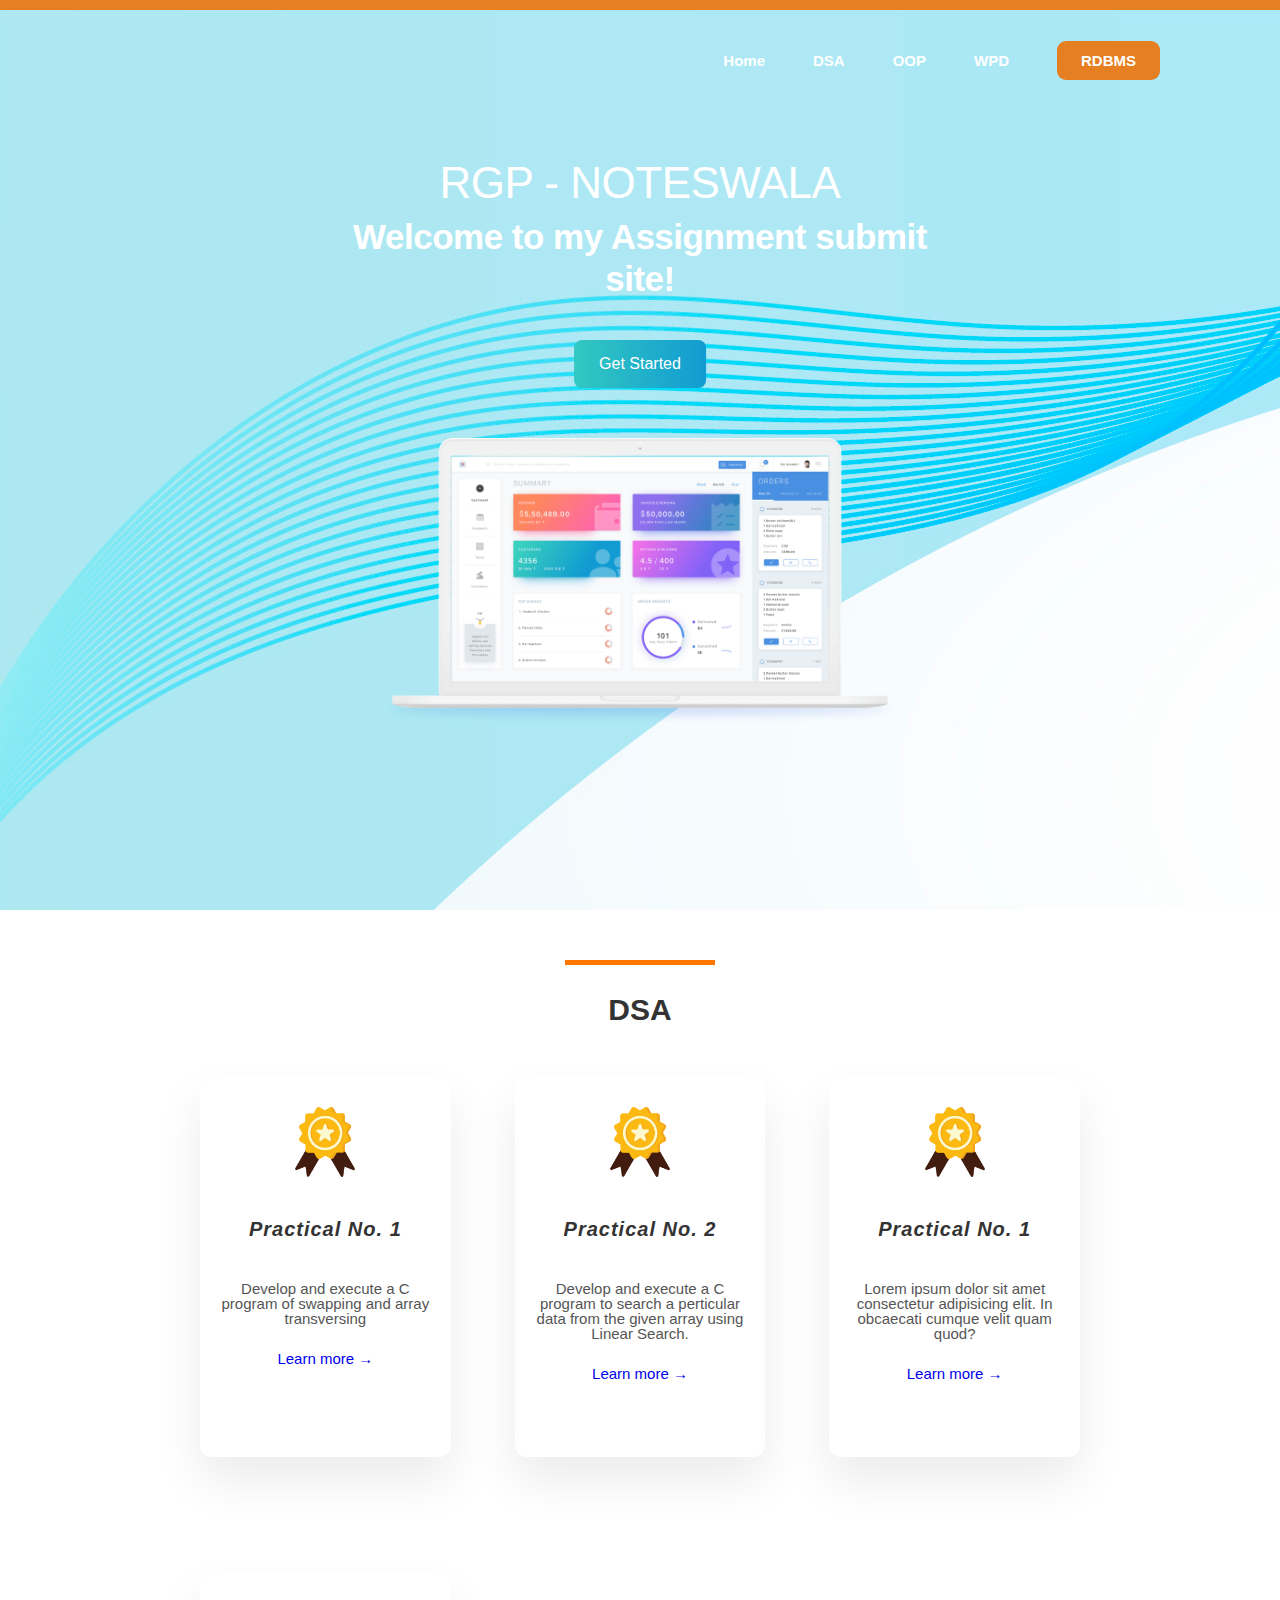
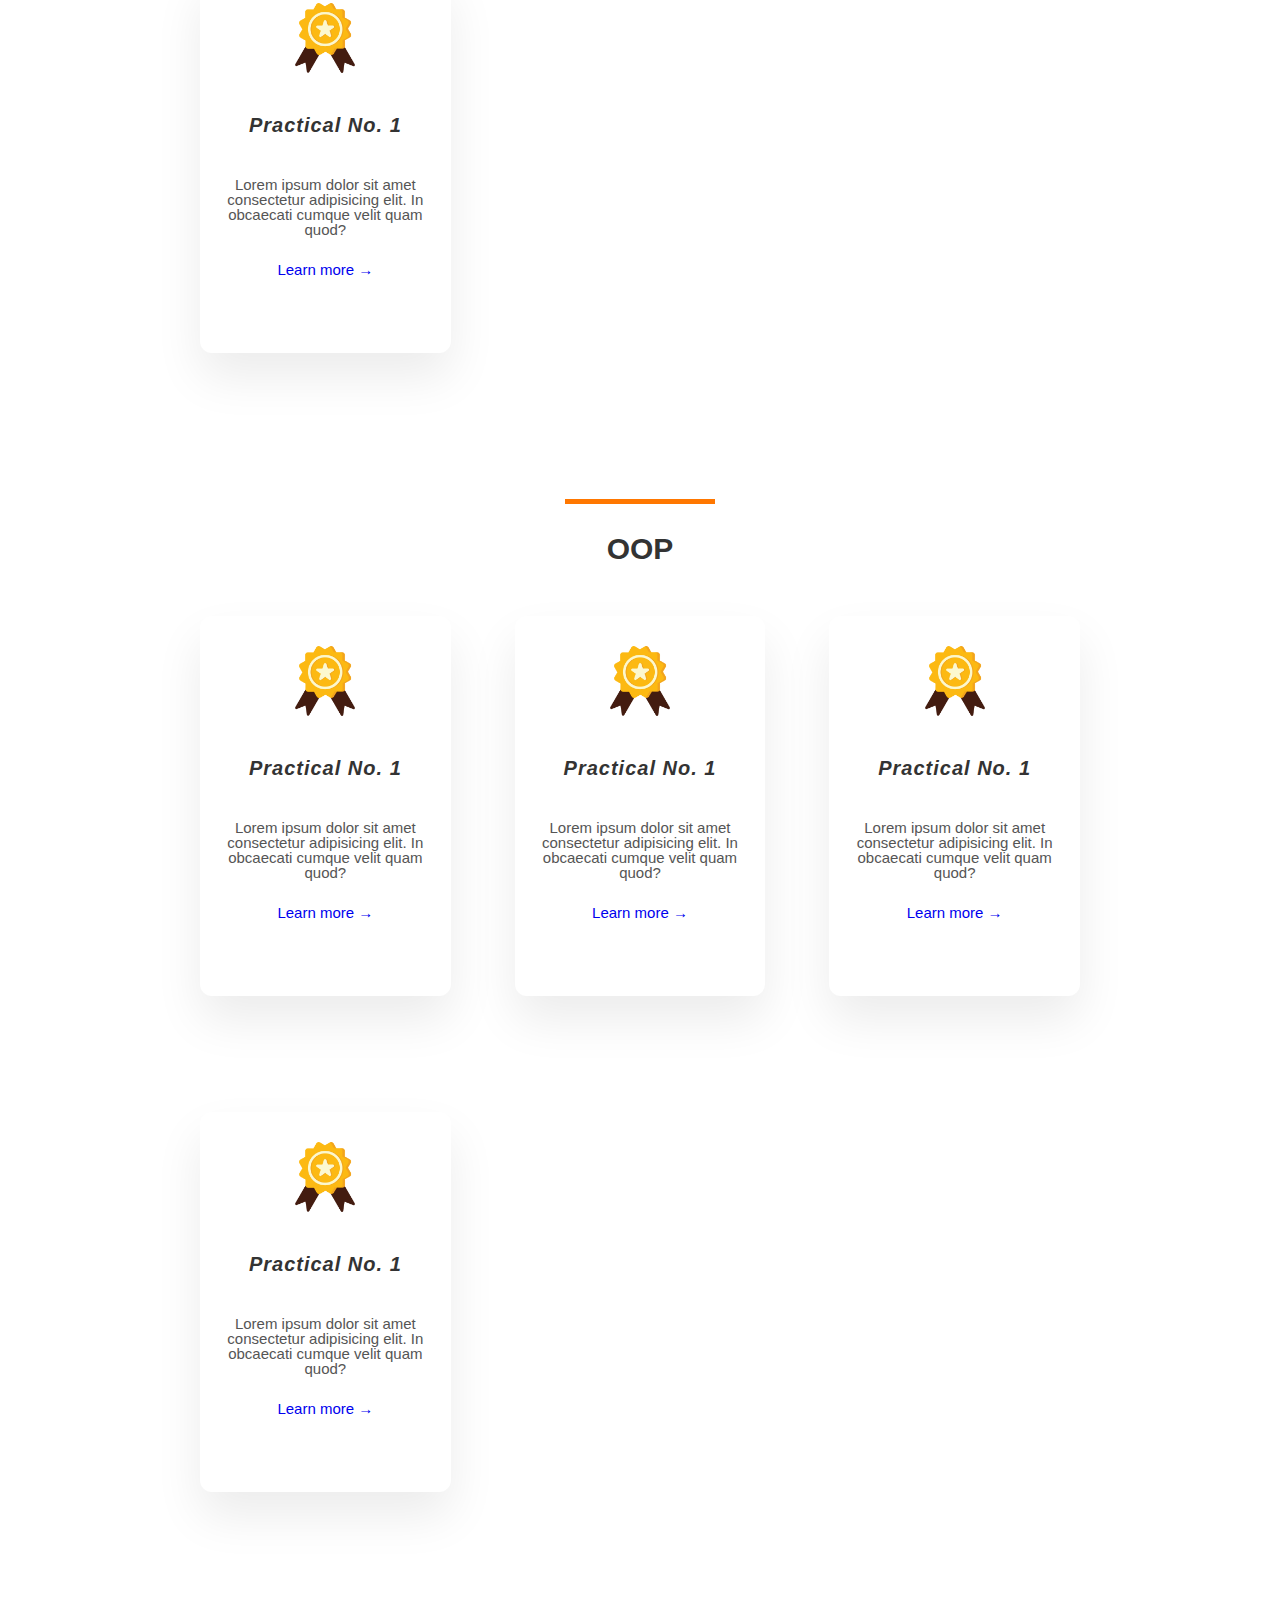
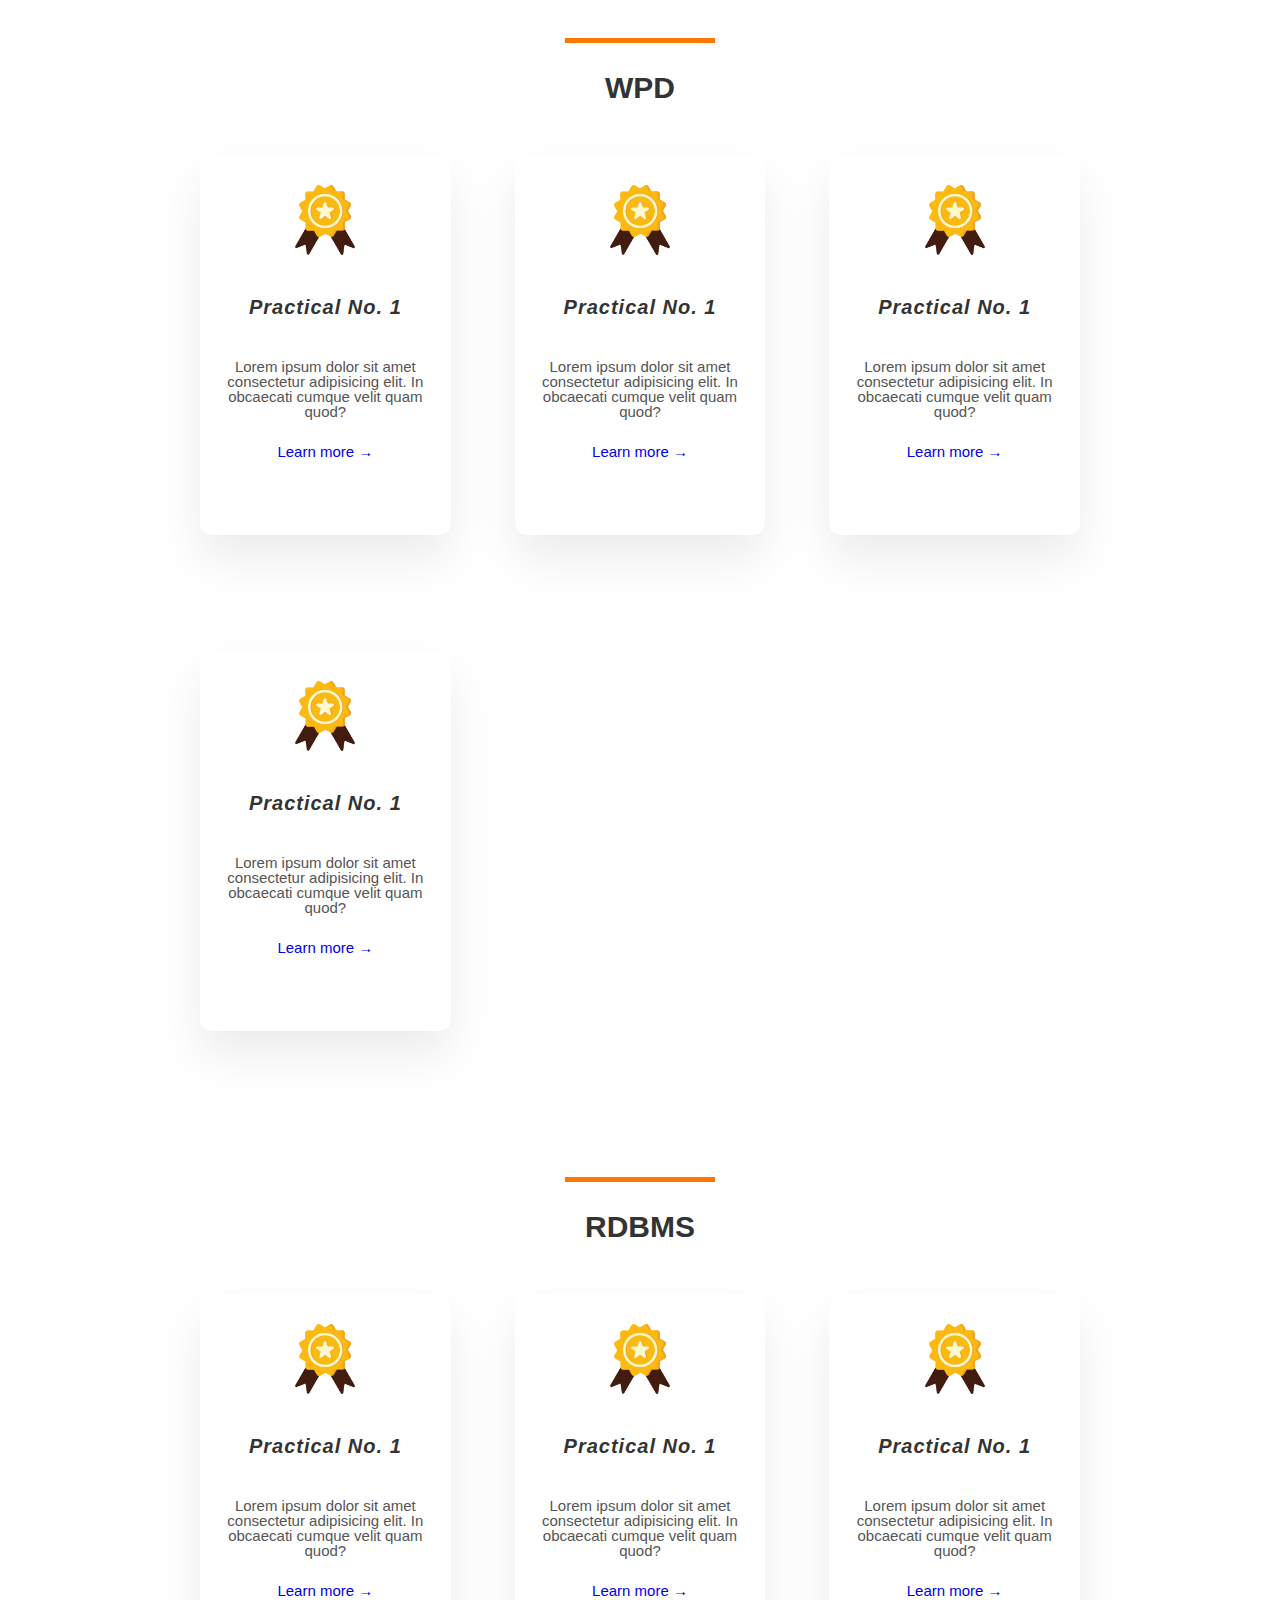
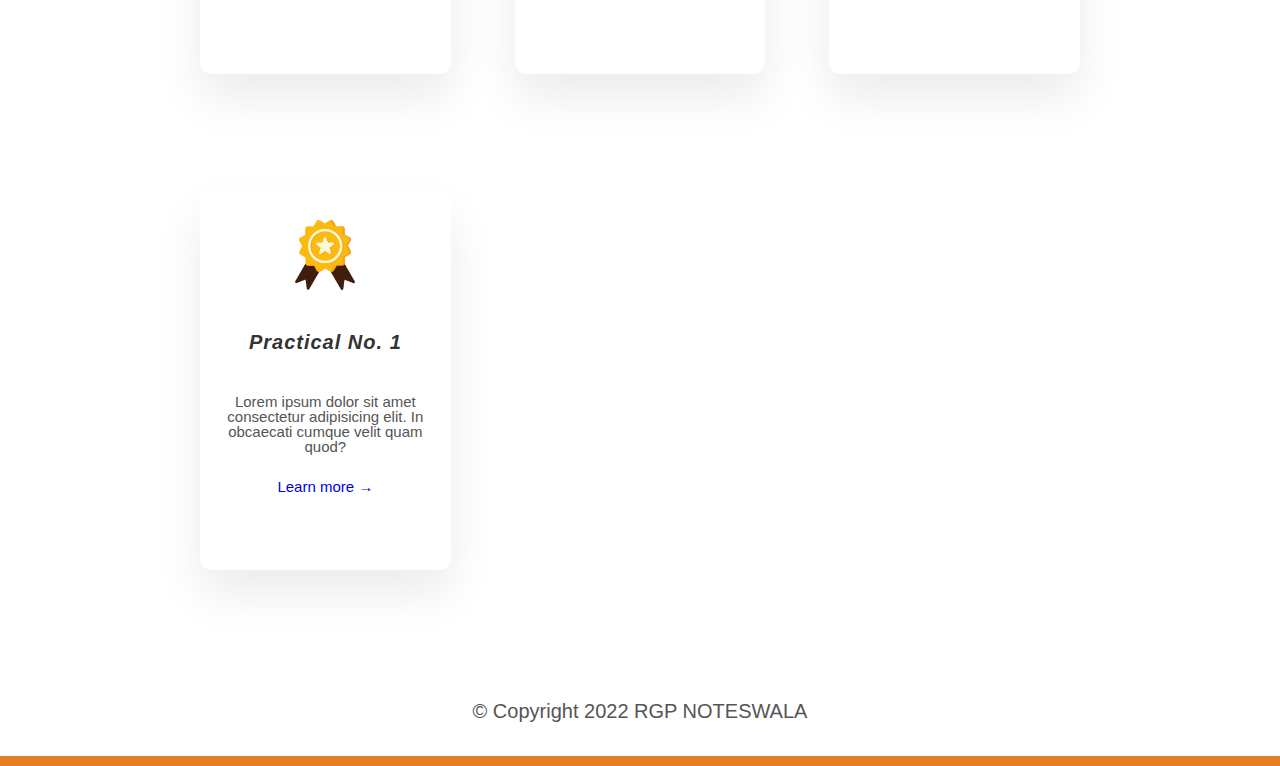
<file: WPD PROJECT/index.html>
<!doctype html>
<html class="no-js" lang="en">

<head>
  <meta charset="utf-8">
  <title>RGP - NOTESWALA</title>
  <meta name="description" content="">
  <meta name="viewport" content="width=device-width, initial-scale=1">
  <link rel="shortcut icon" href="assets/images/favicon.png" type="image/png">
  <link rel="stylesheet" href="assets/css/style.css">
  <link rel="stylesheet" href="assets/css/general.css">
</head>

<body>
<div class="liness"></div>
  <!-- <header class="header-area"> 
        <div class="navbar-area">
            <div class="container">
                <div class="row">
                    <div class="col-lg-12">
                        <nav class="navbar navbar-expand-lg">
                             <a class="navbar-brand" href="index.html">
                                <img src="asserts/images/logo.svg" alt="Logo">
                            </a> 
                            <button class="navbar-toggler" type="button" data-toggle="collapse" data-target="#navbarSupportedContent" aria-controls="navbarSupportedContent" aria-expanded="false" aria-label="Toggle navigation">
                                <span class="toggler-icon"></span>
                                <span class="toggler-icon"></span>
                                <span class="toggler-icon"></span>
                            </button>

                            <div class="collapse navbar-collapse sub-menu-bar" id="navbarSupportedContent">
                                <ul id="nav" class="navbar-nav ml-auto">
                                    <li class="nav-item active">
                                        <a class="page-scroll" href="#home">Home</a>
                                    </li>
                                    <li class="nav-item">
                                        <a class="page-scroll" href="#DSA">DSA</a>
                                    </li>
                                    <li class="nav-item">
                                        <a class="page-scroll" href="#OOP">OOP</a>
                                    </li>
                                    <li class="nav-item">
                                        <a class="page-scroll" href="#WPD">WPD</a>
                                    </li>
                                    <li class="nav-item">
                                        <a class="page-scroll" href="#RDBMS">RDBMS</a>
                                    </li>
                                </ul>
                            </div> 
                        </nav> 
                    </div>
                </div> 
            </div> 
        </div> 
        
        <div id="home" class="header-hero bg_cover" style="background-image: url(assets/images/banner-bg.svg)">
            <div class="container">
                <div class="row justify-content-center">
                    <div class="col-lg-8">
                        <div class="header-hero-content text-center">
                            <h3 class="header-sub-title wow fadeInUp" data-wow-duration="1.3s" data-wow-delay="0.2s">RGP - NOTESWALA</h3>
                            <h2 class="header-title wow fadeInUp" data-wow-duration="1.3s" data-wow-delay="0.5s">Welcome to my Assignment submit site!</h2>
                            <a href="#DSA"  class="main-btn wow fadeInUp" >Get Started</a>
                        </div> 
                    </div>
                </div> 
                <div class="row">
                    <div class="col-lg-12">
                        <div class="header-hero-image" data-wow-duration="1.3s" data-wow-delay="1.4s">
                            <img src="assets/images/header-hero.png" alt="hero">
                        </div> 
                    </div>
                </div> 
            </div> 
            <div id="particles-1" class="particles"></div>
        </div> 
    </header> -->
  <div id="home" class="header-hero bg_cover section-hero"
    style="background-image: url(assets/images/rm222batch3-mind-03.jpg)">
    <div class="container">
      <header class="header sticky">
        <nav class="main-nav">
          <ul class="main-nav-list">
            <li><a class="main-nav-link" href="#HOME">Home</a></li>
            <li><a class="main-nav-link" href="#DSA">DSA</a></li>
            <li><a class="main-nav-link" href="#OOP">OOP</a></li>
            <li><a class="main-nav-link" href="#WPD">WPD</a></li>
            <li><a class="main-nav-link nav-cta" href="#RDBMS">RDBMS</a></li>
          </ul>
        </nav>
      </header>
      <div class=" justify-content-center">
        <div class="col-lg-8">
          <div class="header-hero-content text-center">
            <h3 class="heading-primary" data-wow-duration="1.3s" data-wow-delay="0.2s">RGP - NOTESWALA</h3>
            <h2 class="heading-tertiary" data-wow-duration="1.3s" data-wow-delay="0.5s">Welcome to my Assignment
              submit<br> site!</h2>
            <!-- <p class="text wow fadeInUp" data-wow-duration="1.3s" data-wow-delay="0.8s">Lorem ipsum dolor sit amet, consetetur sadipscing elitr, sed diam nonumy eirmod tempor</p> -->
            <a href="#DSA" class="btn--form">Get Started</a>
          </div>
        </div>
      </div>
      <div class="">
        <div class="col-lg-12">
          <div class="header-hero-image" data-wow-duration="1.3s" data-wow-delay="1.4s">
            <img src="assets/images/header-hero.png" class="hero-img" alt="hero">
          </div>
        </div>
      </div>
    </div>
    <div id="particles-1" class="particles"></div>
  </div>
  <!-- DSA SECTION -->
  <div class="lines" id="DSA"></div>
  <h3 class="titles">DSA</h3>
  <section id="Section-DSA">
    <div class="grid grid--3-cols">

      <div class="DSA">
        <div class="content">
          <div class="images">
            <img class="shape" src="assets/images/medal.png" alt="shape">
          </div>
          
          <p class="title">Practical No. 1</p>
          <ul class="attributes">
            <li class="attribute">
              <span>Develop and execute a C program of swapping and
                array transversing</span>
            </li>
            <li class="attribute">
             
              <a href="DSA/practical_1.html" class="more">Learn more &rarr; </a>
            </li>
          </ul>
        </div>
      </div>

      <div class="DSA">
        <div class="content">
          <div class="images">
            <img class="shape" src="assets/images/medal.png" alt="shape">
          </div>
          <p class="title">Practical No. 2</p>
          <ul class="attributes">
            <li class="attribute">
              <span>Develop and execute a C program to search a
                perticular data from the given array using Linear Search.</span>
            </li>
            <li class="attribute">
              <a href="DSA/practical_1.html" class="more">Learn more &rarr; </a>
            </li>
          </ul>
        </div>
      </div>

      <div class="DSA">
        <div class="content">
          <div class="images">
            <img class="shape" src="assets/images/medal.png" alt="shape">
          </div>
          <p class="title">Practical No. 1</p>
          <ul class="attributes">
            <li class="attribute">
              <span>Lorem ipsum dolor sit amet consectetur adipisicing elit. In obcaecati cumque velit quam quod?</span>
            </li>
            <li class="attribute">
              <a href="DSA/practical_1.html" class="more">Learn more &rarr; </a>
            </li>
          </ul>
        </div>
      </div>

      <div class="DSA">
        <div class="content">
          <div class="images">
            <img class="shape" src="assets/images/medal.png" alt="shape">
          </div>
          <p class="title">Practical No. 1</p>
          <ul class="attributes">
            <li class="attribute">
              <span>Lorem ipsum dolor sit amet consectetur adipisicing elit. In obcaecati cumque velit quam quod?</span>
            </li>
            <li class="attribute">
              <a href="DSA/practical_1.html" class="more">Learn more &rarr; </a>
            </li>
          </ul>
        </div>
      </div>
  </section>

  <!-- OOP SECTION -->
  <div class="lines" id="OOP"></div>
  <h3 class="titles">OOP</h3>
  <section id="Section-DSA">
    <div class="grid grid--3-cols" id="OOP">

      <div class="DSA">
        <div class="content">
          <div class="images">
            <img class="shape" src="assets/images/medal.png" alt="shape">
          </div>
          <p class="title">Practical No. 1</p>
          <ul class="attributes">
            <li class="attribute">
              <span>Lorem ipsum dolor sit amet consectetur adipisicing elit. In obcaecati cumque velit quam quod?</span>
            </li>
            <li class="attribute">
              <a href="DSA/practical_1.html" class="more">Learn more &rarr; </a>
            </li>
          </ul>
        </div>
      </div>

      <div class="DSA">
        <div class="content">
          <div class="images">
            <img class="shape" src="assets/images/medal.png" alt="shape">
          </div>
          <p class="title">Practical No. 1</p>
          <ul class="attributes">
            <li class="attribute">
              <span>Lorem ipsum dolor sit amet consectetur adipisicing elit. In obcaecati cumque velit quam quod?</span>
            </li>
            <li class="attribute">
              <a href="DSA/practical_1.html" class="more">Learn more &rarr; </a>
            </li>
          </ul>
        </div>
      </div>

      <div class="DSA">
        <div class="content">
          <div class="images">
            <img class="shape" src="assets/images/medal.png" alt="shape">
          </div>
          <p class="title">Practical No. 1</p>
          <ul class="attributes">
            <li class="attribute">
              <span>Lorem ipsum dolor sit amet consectetur adipisicing elit. In obcaecati cumque velit quam quod?</span>
            </li>
            <li class="attribute">
              <a href="DSA/practical_1.html" class="more">Learn more &rarr; </a>
            </li>
          </ul>
        </div>
      </div>

      <div class="DSA">
        <div class="content">
          <div class="images">
            <img class="shape" src="assets/images/medal.png" alt="shape">
          </div>
          <p class="title">Practical No. 1</p>
          <ul class="attributes">
            <li class="attribute">
              <span>Lorem ipsum dolor sit amet consectetur adipisicing elit. In obcaecati cumque velit quam quod?</span>
            </li>
            <li class="attribute">
              <a href="DSA/practical_1.html" class="more">Learn more &rarr; </a>
            </li>
          </ul>
        </div>
      </div>
  </section>

  <!-- WPD SECTION -->
  <div class="lines" id="WPD"></div>
  <h3 class="titles">WPD</h3>
  <section id="Section-DSA">
    <div class="grid grid--3-cols" id="WPD">

      <div class="DSA">
        <div class="content">
          <div class="images">
            <img class="shape" src="assets/images/medal.png" alt="shape">
          </div>
          <p class="title">Practical No. 1</p>
          <ul class="attributes">
            <li class="attribute">
              <span>Lorem ipsum dolor sit amet consectetur adipisicing elit. In obcaecati cumque velit quam quod?</span>
            </li>
            <li class="attribute">
              <a href="DSA/practical_1.html" class="more">Learn more &rarr; </a>
            </li>
          </ul>
        </div>
      </div>

      <div class="DSA">
        <div class="content">
          <div class="images">
            <img class="shape" src="assets/images/medal.png" alt="shape">
          </div>
          <p class="title">Practical No. 1</p>
          <ul class="attributes">
            <li class="attribute">
              <span>Lorem ipsum dolor sit amet consectetur adipisicing elit. In obcaecati cumque velit quam quod?</span>
            </li>
            <li class="attribute">
              <a href="DSA/practical_1.html" class="more">Learn more &rarr; </a>
            </li>
          </ul>
        </div>
      </div>

      <div class="DSA">
        <div class="content">
          <div class="images">
            <img class="shape" src="assets/images/medal.png" alt="shape">
          </div>
          <p class="title">Practical No. 1</p>
          <ul class="attributes">
            <li class="attribute">
              <span>Lorem ipsum dolor sit amet consectetur adipisicing elit. In obcaecati cumque velit quam quod?</span>
            </li>
            <li class="attribute">
              <a href="DSA/practical_1.html" class="more">Learn more &rarr; </a>
            </li>
          </ul>
        </div>
      </div>

      <div class="DSA">
        <div class="content">
          <div class="images">
            <img class="shape" src="assets/images/medal.png" alt="shape">
          </div>
          <p class="title">Practical No. 1</p>
          <ul class="attributes">
            <li class="attribute">
              <span>Lorem ipsum dolor sit amet consectetur adipisicing elit. In obcaecati cumque velit quam quod?</span>
            </li>
            <li class="attribute">
              <a href="DSA/practical_1.html" class="more">Learn more &rarr; </a>
            </li>
          </ul>
        </div>
      </div>
  </section>

  <!-- RDBMS SECTION -->
  <div class="lines" id="RDBMS"></div>
  <h3 class="titles">RDBMS</h3>
  <section id="Section-DSA">
    <div class="grid grid--3-cols" id="RDBMS">

      <div class="DSA">
        <div class="content">
          <div class="images">
            <img class="shape" src="assets/images/medal.png" alt="shape">
          </div>
          <p class="title">Practical No. 1</p>
          <ul class="attributes">
            <li class="attribute">
              <span>Lorem ipsum dolor sit amet consectetur adipisicing elit. In obcaecati cumque velit quam quod?</span>
            </li>
            <li class="attribute">
              <a href="DSA/practical_1.html" class="more">Learn more &rarr; </a>
            </li>
          </ul>
        </div>
      </div>

      <div class="DSA">
        <div class="content">
          <div class="images">
            <img class="shape" src="assets/images/medal.png" alt="shape">
          </div>
          <p class="title">Practical No. 1</p>
          <ul class="attributes">
            <li class="attribute">
              <span>Lorem ipsum dolor sit amet consectetur adipisicing elit. In obcaecati cumque velit quam quod?</span>
            </li>
            <li class="attribute">
              <a href="DSA/practical_1.html" class="more">Learn more &rarr; </a>
            </li>
          </ul>
        </div>
      </div>

      <div class="DSA">
        <div class="content">
          <div class="images">
            <img class="shape" src="assets/images/medal.png" alt="shape">
          </div>
          <p class="title">Practical No. 1</p>
          <ul class="attributes">
            <li class="attribute">
              <span>Lorem ipsum dolor sit amet consectetur adipisicing elit. In obcaecati cumque velit quam quod?</span>
            </li>
            <li class="attribute">
              <a href="DSA/practical_1.html" class="more">Learn more &rarr; </a>
            </li>
          </ul>
        </div>
      </div>

      <div class="DSA">
        <div class="content">
          <div class="images">
            <img class="shape" src="assets/images/medal.png" alt="shape">
          </div>
          <p class="title">Practical No. 1</p>
          <ul class="attributes">
            <li class="attribute">
              <span>Lorem ipsum dolor sit amet consectetur adipisicing elit. In obcaecati cumque velit quam quod?</span>
            </li>
            <li class="attribute">
              <a href="DSA/practical_1.html" class="more">Learn more &rarr; </a>
            </li>
          </ul>
        </div>
      </div>
  </section>

  <footer class="footer">&copy; Copyright 2022 RGP NOTESWALA</footer>
  <div class="liness"></div>
</body>

</html>
</file>
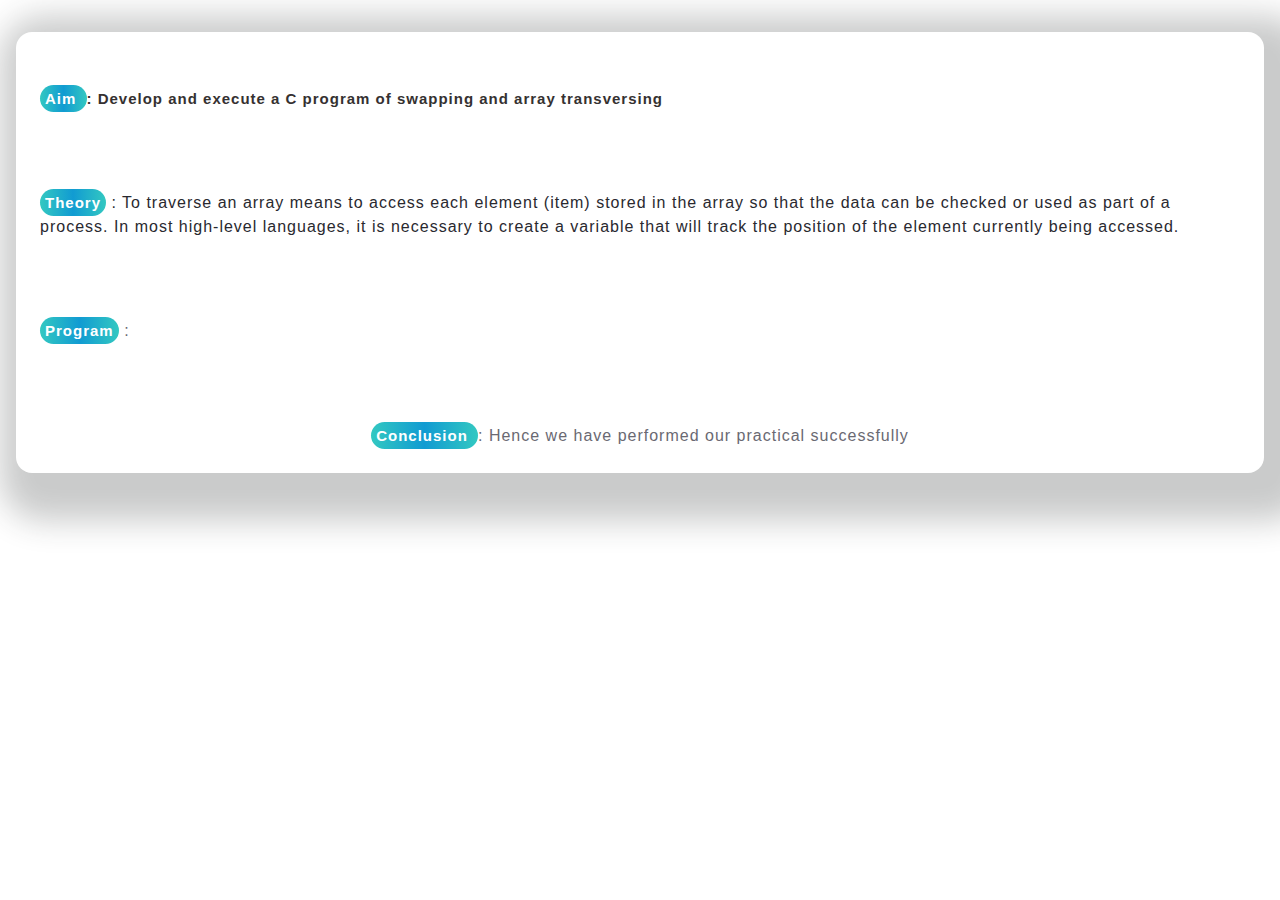
<file: WPD PROJECT/DSA/practical_1.html>
<!DOCTYPE html>
<html lang="en">
  <head>
    <meta charset="UTF-8" />
    <meta http-equiv="X-UA-Compatible" content="IE=edge" />
    <meta name="viewport" content="width=device-width, initial-scale=1.0" />
    <title>Practical no. 1</title>
    <link rel="stylesheet" href="../DSA/css/pract_1.css" />
  </head>
  <body>
    <div class="big">
    <div class="Aim">
      <h1>
        <span>Aim </span> : Develop and execute a C program of swapping and
        array transversing
      </h1>
    </div>
    <div class="Theory">
      <span><strong>Theory</strong></span> : To traverse an array means to
      access each element (item) stored in the array so that the data can be
      checked or used as part of a process. In most high-level languages, it is
      necessary to create a variable that will track the position of the element
      currently being accessed.<br />
    </div>
    <div class="program">
      <span><strong>Program</strong></span> :
    </div>
    <div data-pym-src="https://www.jdoodle.com/embed/v0/5eob"></div>

    <div class="conclusion">
      <p>
        <span><strong>Conclusion</strong> </span>: Hence we have performed our
        practical successfully
      </p>
    </div>
  </div>
    <script
      src="https://www.jdoodle.com/assets/jdoodle-pym.min.js"
      type="text/javascript"
    ></script>
  </body>
</html>
</file>
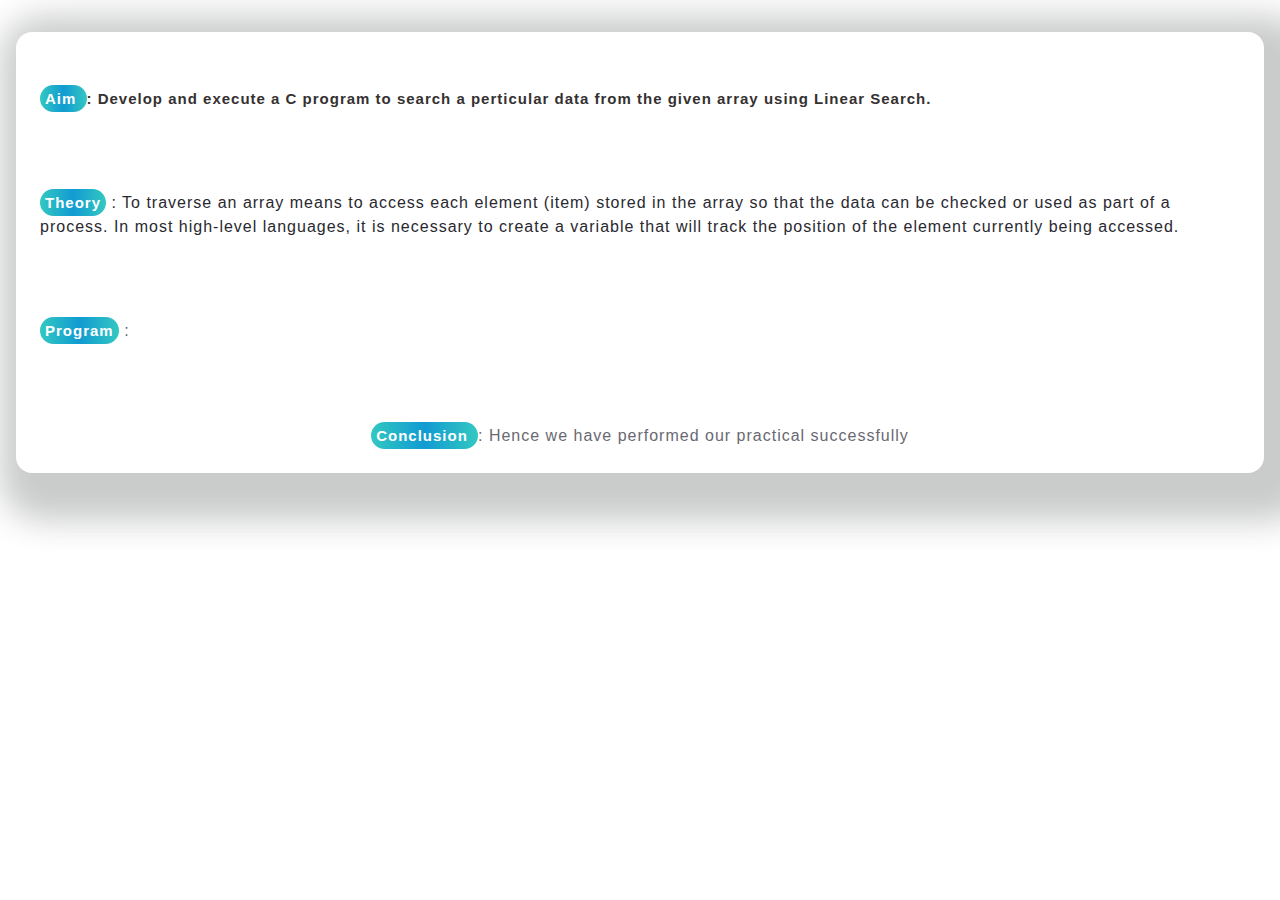
<file: WPD PROJECT/DSA/practical_2.html>
<!DOCTYPE html>
<html lang="en">
  <head>
    <meta charset="UTF-8" />
    <meta http-equiv="X-UA-Compatible" content="IE=edge" />
    <meta name="viewport" content="width=device-width, initial-scale=1.0" />
    <title>Practical no. 1</title>
    <link rel="stylesheet" href="../DSA/css/pract_1.css" />
  </head>
  <body>
    <div class="big">
      <div class="Aim">
        <h1>
          <span>Aim </span> : Develop and execute a C program to search a
          perticular data from the given array using Linear Search.
        </h1>
      </div>
      <div class="Theory">
        <span><strong>Theory</strong></span> : To traverse an array means to
        access each element (item) stored in the array so that the data can be
        checked or used as part of a process. In most high-level languages, it
        is necessary to create a variable that will track the position of the
        element currently being accessed.<br />
      </div>
      <div class="program">
        <span><strong>Program</strong></span> :
      </div>
      <div data-pym-src="https://www.jdoodle.com/embed/v0/5eob"></div>

      <div class="conclusion">
        <p>
          <span><strong>Conclusion</strong> </span>: Hence we have performed our
          practical successfully
        </p>
      </div>
    </div>
    <script
      src="https://www.jdoodle.com/assets/jdoodle-pym.min.js"
      type="text/javascript"
    ></script>
  </body>
</html>
</file>
<file: WPD PROJECT/assets/css/style.css>
/*******************/
/* HEADER SECTION */
/*******************/

.header {
  display: flex;
  justify-content:end;
  align-items: center;
  height: 4rem;
  /* margin-top: 2rem; */
  padding: 0 4.8rem;
  /* background-color: #333; */
  /* padding-top: 5rem; */
}

.logo {
  height: 2.2rem;
}

.main-nav-list {
  list-style: none;
  display: flex;
  align-items: center;
  gap: 4.8rem;
}

.main-nav-link:link,
.main-nav-link:visited {
  display: inline-block;
  text-decoration: none;
  color: #fff;
  font-weight: 600;
  font-size: 1.5rem;

  transition: all 0.3s;
}

.main-nav-link:hover,
.main-nav-link:active {
  color: #cf711f;
}

.main-nav-link.nav-cta:link,
.main-nav-link.nav-cta:visited {
  padding: 1.2rem 2.4rem;
  border-radius: 9px;
  color: white;
  background-color: #e67e22;
}

.main-nav-link.nav-cta:hover,
.main-nav-link.nav-cta:active {
  background-color: #cf711f;
}

/*******************/
/* HERO OR HOME SECTION */
/*******************/
.header-hero-image img
{
  width: 40vw;
  height: auto;
  margin-left: 50%;
  transform: translate(-50%);
  padding-top: 5rem;
}
.section-hero {
  padding: 3rem;
  width: 100vw;
  /* background-color: #333; */
  height: 100vh;
}

.hero {
  max-width: 130rem;
  margin: 0 auto;
  padding: 0 3.2rem;
  display: grid;
  grid-template-columns: 1fr 1fr;
  align-items: center;
  gap: 9.6rem;
  /* box-shadow: 0 5px 5px black; */
}

.hero-description {
  font-size: 2rem;
  line-height: 1.6;
  margin-bottom: 4.8rem;
}

.hero-img {
  width: 100%;
}
.images .shape .shape1{
  margin-bottom: 1rem;
}
/*******************/
/* DSA SECTION */
/*******************/
.lines{
  width: 15rem;
  height: 5px;
  background-color: #ff7700;
  margin-left: 50%;
  transform: translate(-50%);
  margin-top: 5rem;
  margin-bottom: 1rem;
}
.section-DSA {
  padding: 9.6rem 0;
  width: 100vw;
  height: 100vh;
  text-align: center;
}
.col-lg-4,.col-md-7 ,.col-sm-8{
  position: relative;
  width: 100%;
  padding-right: 15px;
  padding-left: 15px;
}
.row{
display: flex;
gap: 3rem;
padding: 3rem;
}
.col-lg-4{
  /* border: 4px solid #0c96e1; */
  padding: 10rem 10rem;
  width: 30vw;
  height: 50vh;
  text-align: center;
  box-shadow: 0.5px 0.5px 50px rgba(51, 51, 51, 0.011) ;
  border-radius: 10px;
}
.col-lg-4:hover{
  border: 2px solid #db9936;
  transform: translateY(-1.2rem);
}
h4{
  padding: 2rem 1rem;
  text-align: center;
  font-size: 20px;
  font-weight: 700;
}
p{
  letter-spacing: 1px;
  line-height: 1;
  padding: 1rem 1rem;
}
div a{
  list-style: none;
  text-decoration: none;
}
.title{
  font-size: 30px;
  font-weight: 600;
  font-style: oblique;
  margin-top: 3rem;
}


.services-content{
  width: 30rem;
  height: 3rem;
}

/* ******************** */
/* Featured in */
/* ******************** */
.section-feature {
  padding: 4.8rem 0 3.2rem 0;
}

.heading-feature-in {
  font-size: 1.4rem;
  text-transform: uppercase;
  letter-spacing: 0.75px;
  font-weight: 500;
  text-align: center;
  margin-bottom: 2.4rem;
}

.logos {
  display: flex;
  justify-content: space-around;
}

.logos img {
  height: 3.2rem;
  filter: brightness(0);
  opacity: 50%;
}

/* ******************** */
/* DSA section */
/* ******************** */
.shape{
  width: 7rem;
  height: auto;
}
#Section-DSA{
  display: flex;
  flex-direction: row;
  gap: 3rem;
  margin-left: 20rem;
  margin-right: 20rem;
  /* border: 2px solid #cf711f; */
}
.DSA {
  /* padding: 9rem 0; */
  padding-bottom: 11rem;
  padding-top: 2rem;
  box-shadow: 0 2.4rem 4.8rem rgba(0, 0, 0, 0.077);
  border-radius: 1.2rem;
  overflow: hidden;
  transition: all 0.4s;
  margin-top: 2rem;
}

.DSA:hover {
  box-shadow: 0 3.2rem 6.4rem rgba(0, 0, 0, 0.2);
  transform: translateY(-1.2rem);
  border: 2px solid #db9936;
}

.content {
  padding: 1rem 2rem 2rem 2rem;
  display: flex;
  flex-direction: column;
  align-items: center;
  justify-items: center;
  text-align: center;
  /* width: 30rem; */
  height: 25rem;
}
.tags {
  margin-bottom: 1.2rem;
  display: flex;
  gap: 0.4rem;
}

.tag {
  display: inline-block;
  padding: 0.4rem 0.8rem;
  font-size: 1.2rem;
  text-transform: uppercase;

  color: black;
  border-radius: 100px;
  font-weight: 600;
}

.titles {
  font-size: 3rem;
  color: #333;
  font-weight: 800;
  margin-bottom: 3.2rem;
  margin-top: 3rem;
  text-align: center;
}
.title{
  font-size: 2.4rem;
  color: #333;
  font-weight: 600;
  margin-bottom: 3.2rem;
}

.attributes {
  list-style: none;
  display: flex;
  flex-direction: column;
  gap: 2rem;
  text-align: center;
}

.attribute {
  font-size: 1.8rem;
  display: flex;
  align-items: center;
  gap: 1.6rem;
  text-align: center;
  
}

.img {
  width: 100%;
  margin-bottom: 2rem;
}

.icon {
  height: 2.4rem;
  width: 2.4rem;
  color: #e67e22;
}

.recipes {
  text-align: center;
  font-size: 1.8rem;
}

.cta *:focus {
  outline: none;
  /* outline: 4px dotted #e67e22;
  outline-offset: 8px; */
  box-shadow: 0 0 0 0.8rem #fdf2e987;
}
.more{
  margin-top: 2rem;
  margin-left: 50%;
  transform: translate(-50%);
}
/* ******************** */
/* FOOTER SECTION*/
/* ******************** */

.grid--footer {
  grid-template-columns: 1.5fr 1.5fr 1fr 1fr 1fr;
}
footer{
  
  margin-bottom: 2rem;
  padding-bottom: 2rem;
  margin-top: 2rem;
  text-align: center;
  font-size: 20px;
  padding: 1.5rem 1.5rem 1.5rem 1.5rem;
}
.btn--form {
  background-color: #45260a;
  color: #fdf2e9;
  align-self: end;
  padding: 1.2rem;

  display: inline-block;

  font-weight: 600;
  text-decoration: none;
  font-size: 2rem;
  /* padding: 1.6rem 3.2rem; */
  border-radius: 9px;
  transition: background-color 0.3s;
  /* ONLY NESSECERRY  */
  border: none;
  cursor: pointer;
  font-family: inherit;

  display: inline-block;
  font-weight: 500;
  text-align: center;
  white-space: nowrap;
  vertical-align: middle;
  -webkit-user-select: none;
  -moz-user-select: none;
  -ms-user-select: none;
  user-select: none;
  padding: 0 25px;
  font-size: 16px;
  line-height: 48px;
  border-radius: 8px;
  border: 0;
  color: #fff;
  cursor: pointer;
  z-index: 5;
  -webkit-transition: all 0.4s ease-out 0s;
  -moz-transition: all 0.4s ease-out 0s;
  -ms-transition: all 0.4s ease-out 0s;
  -o-transition: all 0.4s ease-out 0s;
  transition: all 0.4s ease-out 0s;
  background: -webkit-linear-gradient(left, #33c8c1 0%, #119bd2 50%, #33c8c1 100%);
  background: -o-linear-gradient(left, #33c8c1 0%, #119bd2 50%, #33c8c1 100%);
  background: linear-gradient(to right, #33c8c1 0%, #119bd2 50%, #33c8c1 100%);
  background-size: 200%; 
  margin-left: 50%;
  transform: translate(-50%);
}

.btn--form:hover {
  color: #fff;
    background-position: right center;
}
.liness{
  width: 100vw;
  height: 10px;
  background-color: #e67e22;
}
</file>
<file: WPD PROJECT/assets/css/general.css>
* {
  padding: 0;
  margin: 0;
  box-sizing:border-box;
}

html {
  font-size: 62.5%;
  overflow-x: hidden;
  scroll-behavior: smooth;
}

body {
  font-family: sans-serif;
  line-height: 1;
  font-weight: 400;
  color: #555;
  overflow-x: hidden;
}

/* .sticky {
  position: fixed;
  top: 0;
  bottom: 0;
  width: 100%;
  height: 7rem;
  padding-top: 0;
  padding-bottom: 0;
  z-index: 99999;
  background-color: rgb(255, 255, 255);
} */

/*******************/
/* GENERAL SECTION */
/*******************/

.container {
  max-width: 120rem;
  margin: 0 auto;
  padding: 0 3.2rem;
}

.grid {
  display: grid;
  row-gap: 9.6rem;
  column-gap: 6.4rem;
  margin-bottom: 9.6rem;
}

/* .grid:last-child {
  margin-bottom: 0;
} */

.grid:not(:last-child) {
  margin-bottom: 9.6rem;
}

.grid--2-cols {
  grid-template-columns: repeat(2, 1fr);
}

.grid--3-cols {
  grid-template-columns: repeat(3, 1fr);
}

.grid--4-cols {
  grid-template-columns: repeat(4, 1fr);
}

.grid--5-cols {
  grid-template-columns: repeat(5, 1fr);
}

.grid--center-v {
  align-items: center;
}

.heading-primary,
.heading-secondary,
.heading-tertiary {
  /* font-weight: 600; */
  /* color: rgb(8, 0, 0); */
  color: #ffffff;
  letter-spacing: -0.5px;
  text-align: center;
}

.heading-primary {
  font-weight: 200;
  font-size: 3.5rem;
  line-height: 1.05;
  margin-bottom: 1rem;
  margin-top: 8rem;
}

.heading-secondary {
  font-size: 4.4rem;
  line-height: 1.2;
  margin-bottom: 9.6rem;
}
.heading-tertiary {
  font-size: 3.5rem;
  line-height: 1.2;
  margin-bottom: 1.5rem;
  font-family:Arial, Helvetica, sans-serif;
  font-weight: 800;
  letter-spacing: 8;
  padding-bottom: 2.5rem;
}

.sub-heading {
  display: block;
  font-size: 1.6rem;
  font-weight: 500;
  color: #cf711f;
  text-transform: uppercase;
  margin-bottom: 1.6rem;
  letter-spacing: 0.75px;
}
.btn:link,
.btn:visited {
  display: inline-block;

  font-weight: 600;
  text-decoration: none;
  font-size: 2rem;
  padding: 1.6rem 3.2rem;
  border-radius: 9px;
  transition: background-color 0.3s;
  /* ONLY NESSECERRY  */
  border: none;
  cursor: pointer;
  font-family: inherit;
}

.btn--full:link,
.btn--full:visited {
  background-color: #e67e22;
  color: white;
}

.btn--full:hover,
.btn--full:active {
  background-color: #cf711f;
}

.btn--outline:link,
.btn--outline:visited {
  background-color: white;
  color: #555;
}

.btn--outline:hover,
.btn--outline:active {
  background-color: #fdf2e9;
  /* border: 3px solid white; */
  box-shadow: inset 0 0 0 3px white;
}

.center-text {
  text-align: center;
}

.margin-right-sm {
  margin-right: 1.6rem !important;
}

.link:link,
.link:visited {
  display: inline-block;
  color: #e67e22;
  text-decoration: none;
  border-bottom: 1px solid #e67e22;
  padding-bottom: 0.2rem;
  transition: all 0.3s;
}

.link:hover,
.link:active {
  color: #cf711f;
  border-bottom: 1px solid transparent;
}

.list {
  list-style: none;
  display: flex;
  flex-direction: column;
  gap: 1.6rem;
}

strong {
  font-weight: 700;
}

.margin-bottom-md {
  margin-bottom: 4.8rem !important;
}

.list-item {
  font-size: 1.8rem;
  display: flex;
  align-items: center;
  gap: 1.6rem;
  line-height: 1.1;
}

.list-icon {
  width: 3rem;
  height: 3rem;
  color: #e67e22;
}

.btn-mobile-nav {
  border: none;
  background-color: none;
  cursor: pointer;
  display: none;
}

.icon-mobile-nav {
  height: 4.8rem;
  width: 4.8rem;
  color: #333;
}

.icon-mobile-nav[name="close-outline"] {
  display: none;
}

/* ******************** */
/* BELOW 1344 PX - smaller desktop */
/* ******************** */

@media (max-width: 84em) {
  .hero {
    max-width: 120em;
  }
  .heading-primary {
    font-size: 4.4rem;
  }
  .shape{
    width: 7rem;
    height: auto;
  }
  #Section-DSA{
    display: flex;
    flex-direction: row;
    gap: 3rem;
    margin-left: 20rem;
    margin-right: 20rem;
    /* border: 2px solid #cf711f; */
  }
  .DSA {
    /* padding: 9rem 0; */
    padding-bottom: 11rem;
    padding-top: 2rem;
    box-shadow: 0 2.4rem 4.8rem rgba(0, 0, 0, 0.077);
    border-radius: 1.2rem;
    overflow: hidden;
    transition: all 0.4s;
    margin-top: 2rem;
  }
  .content {
    padding: 1rem 2rem 2rem 2rem;
    display: flex;
    flex-direction: column;
    align-items: center;
    justify-items: center;
    text-align: center;
    /* width: 30rem; */
    height: 25rem;
  }
  
  .titles {
    font-size: 3rem;
    color: #333;
    font-weight: 800;
    margin-bottom: 3.2rem;
    margin-top: 3rem;
    text-align: center;
  }
  .title{
    font-size: 2rem;
    color: #333;
    font-weight: 600;
    margin-bottom: 3.2rem;
  }
  
  .attributes {
    list-style: none;
    display: flex;
    flex-direction: column;
    gap: 2rem;
    text-align: center;
  }
  
  .attribute {
    font-size: 1.5rem;
    display: flex;
    align-items: center;
    gap: 2rem;
    text-align: center;
    
  }
  
  .img {
    width: 100%;
    margin-bottom: 1rem;
  }
  .more{
    margin-top: 0.5rem;
    margin-left: 50%;
    transform: translate(-50%);
  }
}

/* ******************** */
/* BELOW 944 PX - Portrait tablets */
/* ******************** */

@media (max-width: 67em) {
  .attribute {
    font-size: 1.5rem;
    display: flex;
    align-items: center;
    gap: 2rem;
    text-align: center;
    
  }
  .heading-primary,.heading-tertiary{
    font-size: 2.5rem;
  }
#Section-DSA{
  display: flex;
  flex-direction: row;
  gap: 3rem;
  margin-left: 20rem;
  margin-right: 20rem;
  /* border: 2px solid #cf711f; */
}
.DSA {
  /* padding: 9rem 0; */
  padding-bottom: 10rem;
  padding-top: 1rem;
  box-shadow: 0 2.4rem 4.8rem rgba(0, 0, 0, 0.077);
  border-radius: 1.2rem;
  overflow: hidden;
  transition: all 0.4s;
  margin-top: 2rem;
}
.content {
  padding: 1rem 2rem 2rem 2rem;
  display: flex;
  flex-direction: column;
  align-items: center;
  justify-items: center;
  text-align: center;
  /* width: 30rem; */
  height: 20rem;
}
  .title{
    font-size: 1.5rem;
    color: #333;
    font-weight: 600;
    margin-bottom: 2rem;
  }
  
  .more{
    margin-top: 0.5rem;
    margin-left: 50%;
    transform: translate(-50%);
    font-size: 1.2rem;
  }
  .shape{
    width: 5rem;
    height: auto;
  }
  html {
    font-size: 50%;
  }

  .hero {
    grid-template-columns: 1fr;
    padding: 0 8rem;
    gap: 6.4rem;
  }

  .hero-img {
    width: 60%;
  }

  .hero-img-box,
  .hero-text-box {
    text-align: center;
  }
  .logos {
    height: 2.4rem;
  }
  .step-number {
    font-size: 7.4rem;
  }
  .content {
    padding: 2.4rem 3.2rem 3.2rem 3.2rem;
  }
  .section-DSA {
    grid-template-columns: 1fr;
  }
  .gall {
    grid-template-columns: repeat(6, 1fr);
  }
  .cta {
    grid-template-columns: 3fr 2fr;
  }
  .cta-form {
    grid-template-columns: 1fr;
  }
  .btn--form {
    margin-top: 1.2rem;
  }
  .btn-mobile-nav {
    display: block;
  }
  .main-nav {
    background-color: rgb(255, 245, 245, 0.97);
    position: absolute;
    top: 0;
    left: 0;
    height: 100vh;
    width: 100%;
    transform: translateX(100%);

    display: flex;
    align-items: center;
    justify-content: center;
    /* display: none; */
    opacity: 0;
    pointer-events: none;
    visibility: hidden;
    transition: all 0.5s ease-out;
  }

  .nav-open .main-nav {
    opacity: 1;
    pointer-events: auto;
    visibility: visible;
    transform: translateX(0);
  }
  .main-nav-list {
    flex-direction: column;
    gap: 4.8rem;
  }
  .main-nav-link:link,
  .main-nav-link:visited {
    font-size: 3rem;
  }
  .nav-open .icon-mobile-nav[name="close-outline"] {
    display: block;
  }
  .nav-open .icon-mobile-nav[name="menu-outline"] {
    display: none;
  }
  .header {
    position: relative;
  }
}

/* ******************** */
/* BELOW 768 PX - smaller tablets */
/* ******************** */

@media (max-width: 48em) {
  .grid--3-cols,
  .grid--4-cols {
    grid-template-columns: repeat(2, 1fr);
  }

  .diets {
    grid-column: 1/-1;
    justify-self: center;
  }

  .heading-secondary {
    margin-bottom: 4.8rem;
  }

  .pricing-plan {
    width: 100%;
  }

  .grid--footer {
    grid-template-columns: repeat(6, 1fr);
  }

  .nav-col {
    grid-row: 1;
    grid-column: span 2;
    margin-bottom: 3.2rem;
  }

  .logo-col,
  .address-col {
    grid-column: span 3;
  }

  .logos img {
    height: 2.4rem;
  }
      .footer{
        font-size: 1.5rem;
       }
       .heading-primary,.heading-tertiary{
         font-size: 2.5rem;
       }
       .header-hero-image img{
         margin-top: 3rem;
         width: 40rem;
       }
}

/* ******************** */
/* BELOW 550 PX - Mobile */
/* ******************** */

@media (max-width: 36em) {
  .grid {
    row-gap: 4.8rem;
  }

  .grid--2-cols,
  .grid--3-cols,
  .grid--4-cols {
    grid-template-columns: 1fr;
  }

  .hero {
    padding: 0 3.2rem;
  }

  .section-hero {
    padding: 2.4rem 0 6.4rem 0;
  }

  .btn,
  .btn:link,
  .btn:visited {
    padding: 2.4rem 1.6rem;
  }

  .hero-img {
    width: 80%;
  }

  .logos img {
    height: 1.2rem;
  }
  .attribute {
    font-size: 1.5rem;
    display: flex;
    align-items: center;
    gap: 1rem;
    text-align: center;
    
  }
#Section-DSA{
  display: flex;
  flex-direction: row;
  gap: 3rem;
  margin-left: 10rem;
  margin-right: 10rem;
  /* border: 2px solid #cf711f; */
}
.DSA {
  /* padding: 9rem 0; */
  grid-template-columns: 1fr;
  padding-bottom: 10rem;
  padding-top: 2rem;
  box-shadow: 0 2.4rem 4.8rem rgba(0, 0, 0, 0.077);
  border-radius: 1.2rem;
  overflow: hidden;
  transition: all 0.4s;
  margin-top: 2rem;
}
.content {
  padding: 1rem 2rem 2rem 2rem;
  display: flex;
  flex-direction: column;
  align-items: center;
  justify-items: center;
  text-align: center;
  /* width: 30rem; */
  height: 20rem;
}
  .title{
    font-size: 2rem;
    color: #333;
    font-weight: 600;
    margin-bottom: 2rem;
  }
  
  .more{
    margin-top: 0.5rem;
    margin-left: 50%;
    transform: translate(-50%);
    font-size: 1.2rem;
  }
  .shape{
    width: 5rem;
    height: auto;
  }
  .footer{
   font-size: 1.5rem;
  }
  .heading-primary,.heading-tertiary{
    font-size: 2.5rem;
  }
  .header-hero-image img{
    margin-top: 3rem;
    width: 40rem;
  }
}
</file>
<file: WPD PROJECT/DSA/css/pract_1.css>
body {
    font-family: "Lato", sans-serif;
    font-weight: normal;
    font-style: normal;
    color: #6A6972;
    overflow-x: hidden;
    margin-left: 1rem;
    margin-right: 1rem;
    letter-spacing: 1px;
    line-height: 1.5;
    /* background: linear-gradient(#ddd6f37a,#f6b3b088); */
  }
  
  * {
    margin: 0;
    padding: 0;
    -webkit-box-sizing: border-box;
    -moz-box-sizing: border-box;
    box-sizing: border-box; }

.container{
    display: flex;
    gap: 3rem;
    flex-direction: column;
}
.Aim{
  padding: 1.5rem 1.5rem 1.5rem 1.5rem;
}
h1,.Aim,span
{
  font-family: "Poppins", sans-serif;
  font-weight: 700;
  color: #353131;
  margin-top: 2rem;
  font-size: 15px;
}
span{
 /* background-color: rgb(4, 255, 255); */
 -webkit-transition: all 0.4s ease-out 0s;
 -moz-transition: all 0.4s ease-out 0s;
 -ms-transition: all 0.4s ease-out 0s;
 -o-transition: all 0.4s ease-out 0s;
 transition: all 0.4s ease-out 0s;
 background: -webkit-linear-gradient(left, #33c8c1 0%, #119bd2 50%, #33c8c1 100%);
 background: -o-linear-gradient(left, #33c8c1 0%, #119bd2 50%, #33c8c1 100%);
 background: linear-gradient(to right, #33c8c1 0%, #119bd2 50%, #33c8c1 100%);
  border-radius: 50px;
  text-align: center;
  color: rgb(255, 255, 255);
  padding: 5px;
  
}
p {
    font-size: 16px;
    font-weight: 400;
    line-height: 26px;
    color: #6A6972; }

.center{
   margin-left: 50%;
   transform: translate(-50%);
}
.conclusion{
    margin-bottom: 2rem;
    padding-bottom: 2rem;
    margin-top: 2rem;
    text-align: center;
    padding: 1.5rem 1.5rem 1.5rem 1.5rem;
}
.program{
    margin-top: 2rem;
    margin-bottom: 1rem;
    padding: 1.5rem 1.5rem 1.5rem 1.5rem;
}
.Theory{
  margin-top: 2rem;
  color: rgb(41, 41, 47);
  letter-spacing: 1px;
  padding: 1.5rem 1.5rem 1.5rem 1.5rem;
}
.big{
  box-shadow:1rem 1rem 2rem 2rem rgba(42, 44, 44, 0.248);
  border-radius: 1rem;
}
footer{
  /* padding: 1rem 1rem 1rem 1rem; */
  margin-top: 2rem;
  margin-bottom: 2rem;
  left: 50%;
  right: 50%;
  transform: translate(40%,50%);
}
</file>
